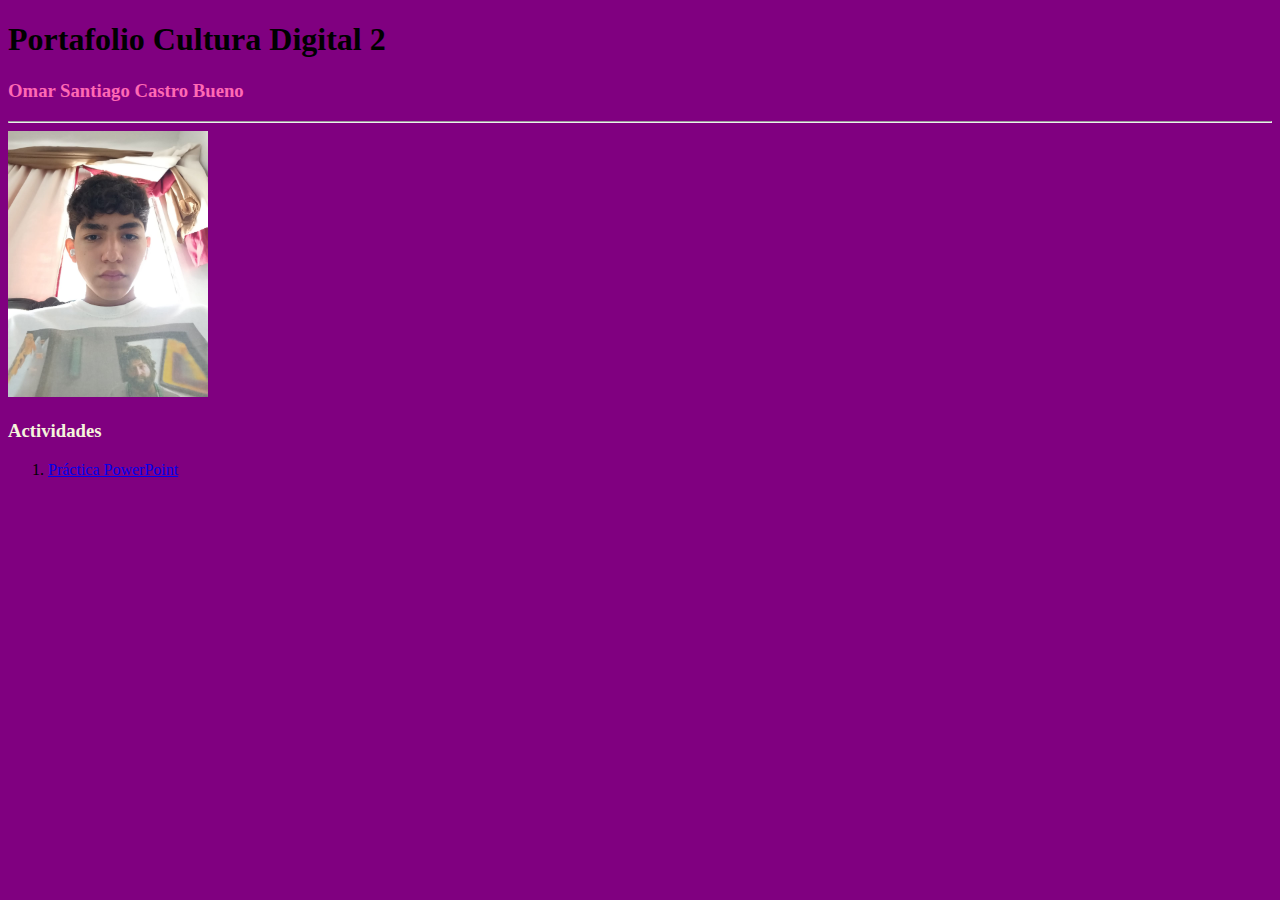
<file: index.html>
<!DOCTYPE html>
<html lang="en">
<head>
    <meta charset="UTF-8">
    <meta name="viewport" content="width=device-width, initial-scale=1.0">
    <title>Portafolio Cultura Digital 2</title>
</head>
<body bgcolor="purple">
    <h1 style="color:black">Portafolio Cultura Digital 2</h1>
    <h3 style="color: hotpink;">Omar Santiago Castro Bueno</h3>
    <hr>
    <img src="rosquete.jpg" alt="" width="200px">
    <h3 style="color: beige;">Actividades</h3>
    <ol>
        <li>
            <a href="https://github.com/Omarcazz/culturadigital2/blob/main/parcial1/practica3.pptx">Práctica PowerPoint</a>
        </li>
    </ol>
</body>
</html>
</file>
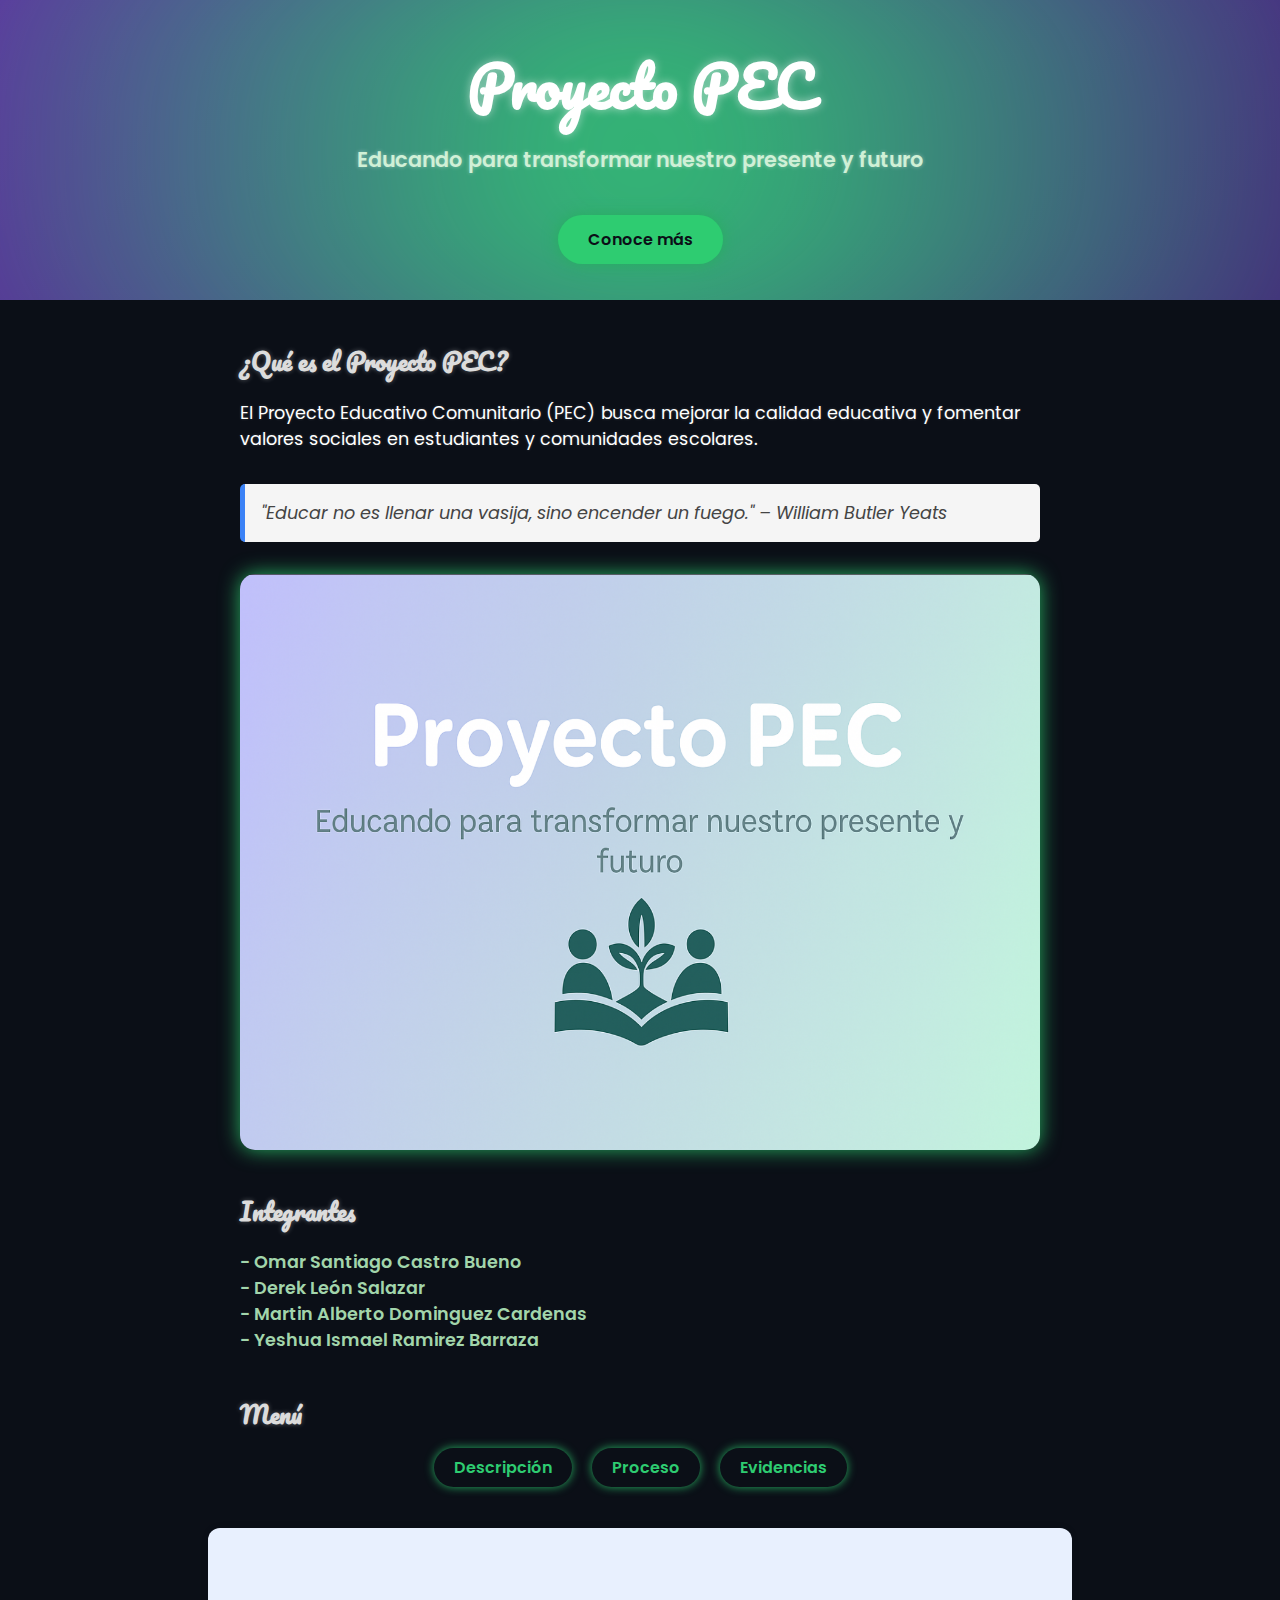
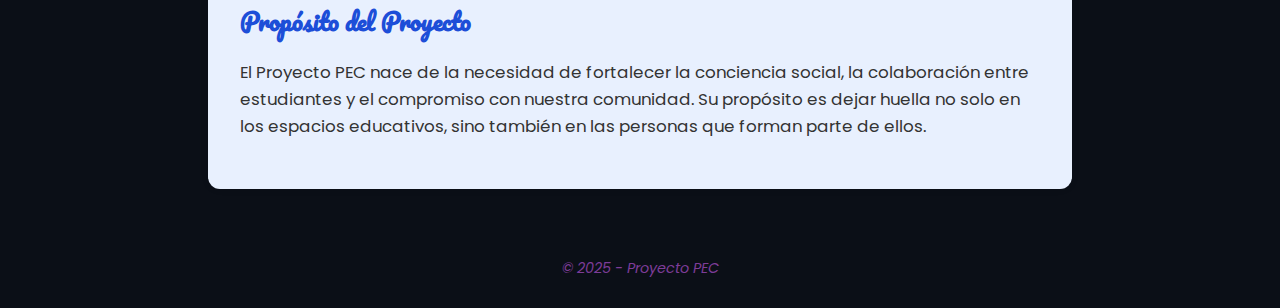
<file: PEC/index.html>
<!DOCTYPE html>
<html lang="es">
<head>
  <meta charset="UTF-8" />
  <title>Inicio - Proyecto PEC</title>
  <link rel="stylesheet" href="estilo.css" />
  <link href="https://fonts.googleapis.com/css2?family=Pacifico&family=Poppins:wght@400;600&display=swap" rel="stylesheet" />
  <meta name="viewport" content="width=device-width, initial-scale=1" />
</head>
<body>
  
  <!-- Banner -->
  <section class="banner">
    <div class="banner-contenido">
      <h1 class="titulo-banner">Proyecto PEC</h1>
      <p class="subtitulo-banner">Educando para transformar nuestro presente y futuro</p>
      <a href="#mas-info" class="boton-banner">Conoce más</a>
    </div>
    <div class="banner-animacion"></div>
  </section>

  <!-- Contenido principal -->
  <section id="mas-info" class="contenido">
    <h2>¿Qué es el Proyecto PEC?</h2>
    <p>El Proyecto Educativo Comunitario (PEC) busca mejorar la calidad educativa y fomentar valores sociales en estudiantes y comunidades escolares.</p>

    <blockquote class="frase-pec">
      "Educar no es llenar una vasija, sino encender un fuego." – William Butler Yeats
    </blockquote>

    <img src="imagenes/banner.png" alt="Foto del Proyecto PEC" class="imagen-proyecto" />

    <h2>Integrantes</h2>
    <ul class="lista-integrantes">
      <li>
        - Omar Santiago Castro Bueno
      </li>

      <li>
        - Derek León Salazar
      </li>

      <li>
        - Martin Alberto Dominguez Cardenas
      </li>

      <li>
        - Yeshua Ismael Ramirez Barraza
      </li>

    </ul>

    <h2>Menú</h2>
    <nav>
      <ul class="nav-lista">
        <li><a href="descripcion.html">Descripción</a></li>
        <li><a href="proceso.html">Proceso</a></li>
        <li><a href="evidencias.html">Evidencias</a></li>
      </ul>
    </nav>
  </section>

  <!-- Propósito del proyecto -->
  <section class="contenido reflexion-final">
    <h2>Propósito del Proyecto</h2>
    <p>
      El Proyecto PEC nace de la necesidad de fortalecer la conciencia social, la colaboración entre estudiantes y el compromiso con nuestra comunidad. Su propósito es dejar huella no solo en los espacios educativos, sino también en las personas que forman parte de ellos.
    </p>
  </section>

  <footer>
    <p>&copy; 2025 - Proyecto PEC</p>
  </footer>
  
  <script>
    // Animación suave al hacer click en "Conoce más"
    document.querySelector('.boton-banner').addEventListener('click', e => {
      e.preventDefault();
      document.querySelector('#mas-info').scrollIntoView({ behavior: 'smooth' });
    });
  </script>

</body>
</html>
</file>
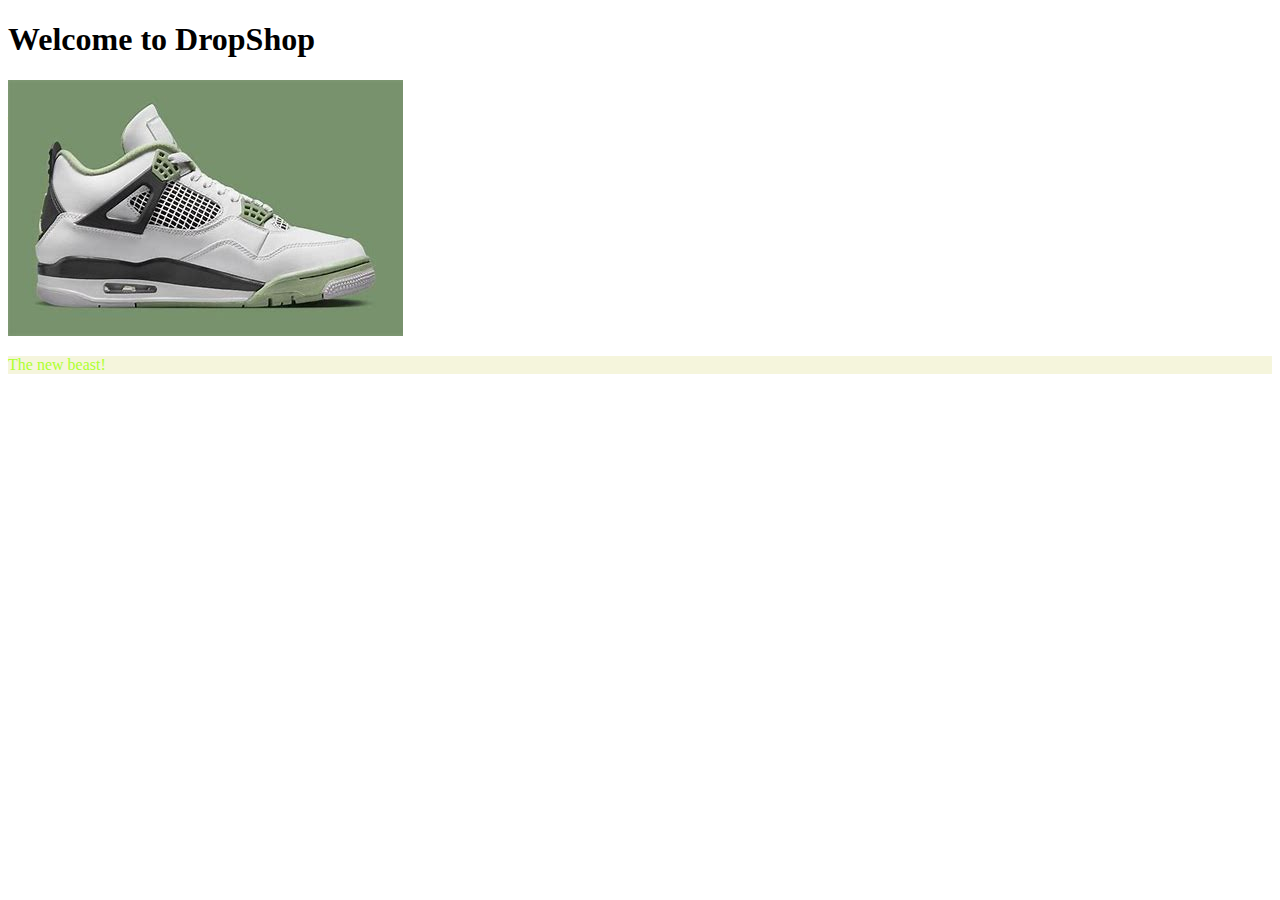
<file: mipagina.html>
<!DOCTYPE html>
<html lang="en">
<head>
    <meta charset="UTF-8">
    <meta name="viewport" content="width=device-width, initial-scale=1.0">
    <title>DropShop</title>
</head>
<body>
    <h1>Welcome to DropShop</h1>
    <img src="jordan.jpeg" alt="">
    <p style="color: greenyellow; background-color: beige;">
        The new beast!
    </p>

</body>
</html>
</file>
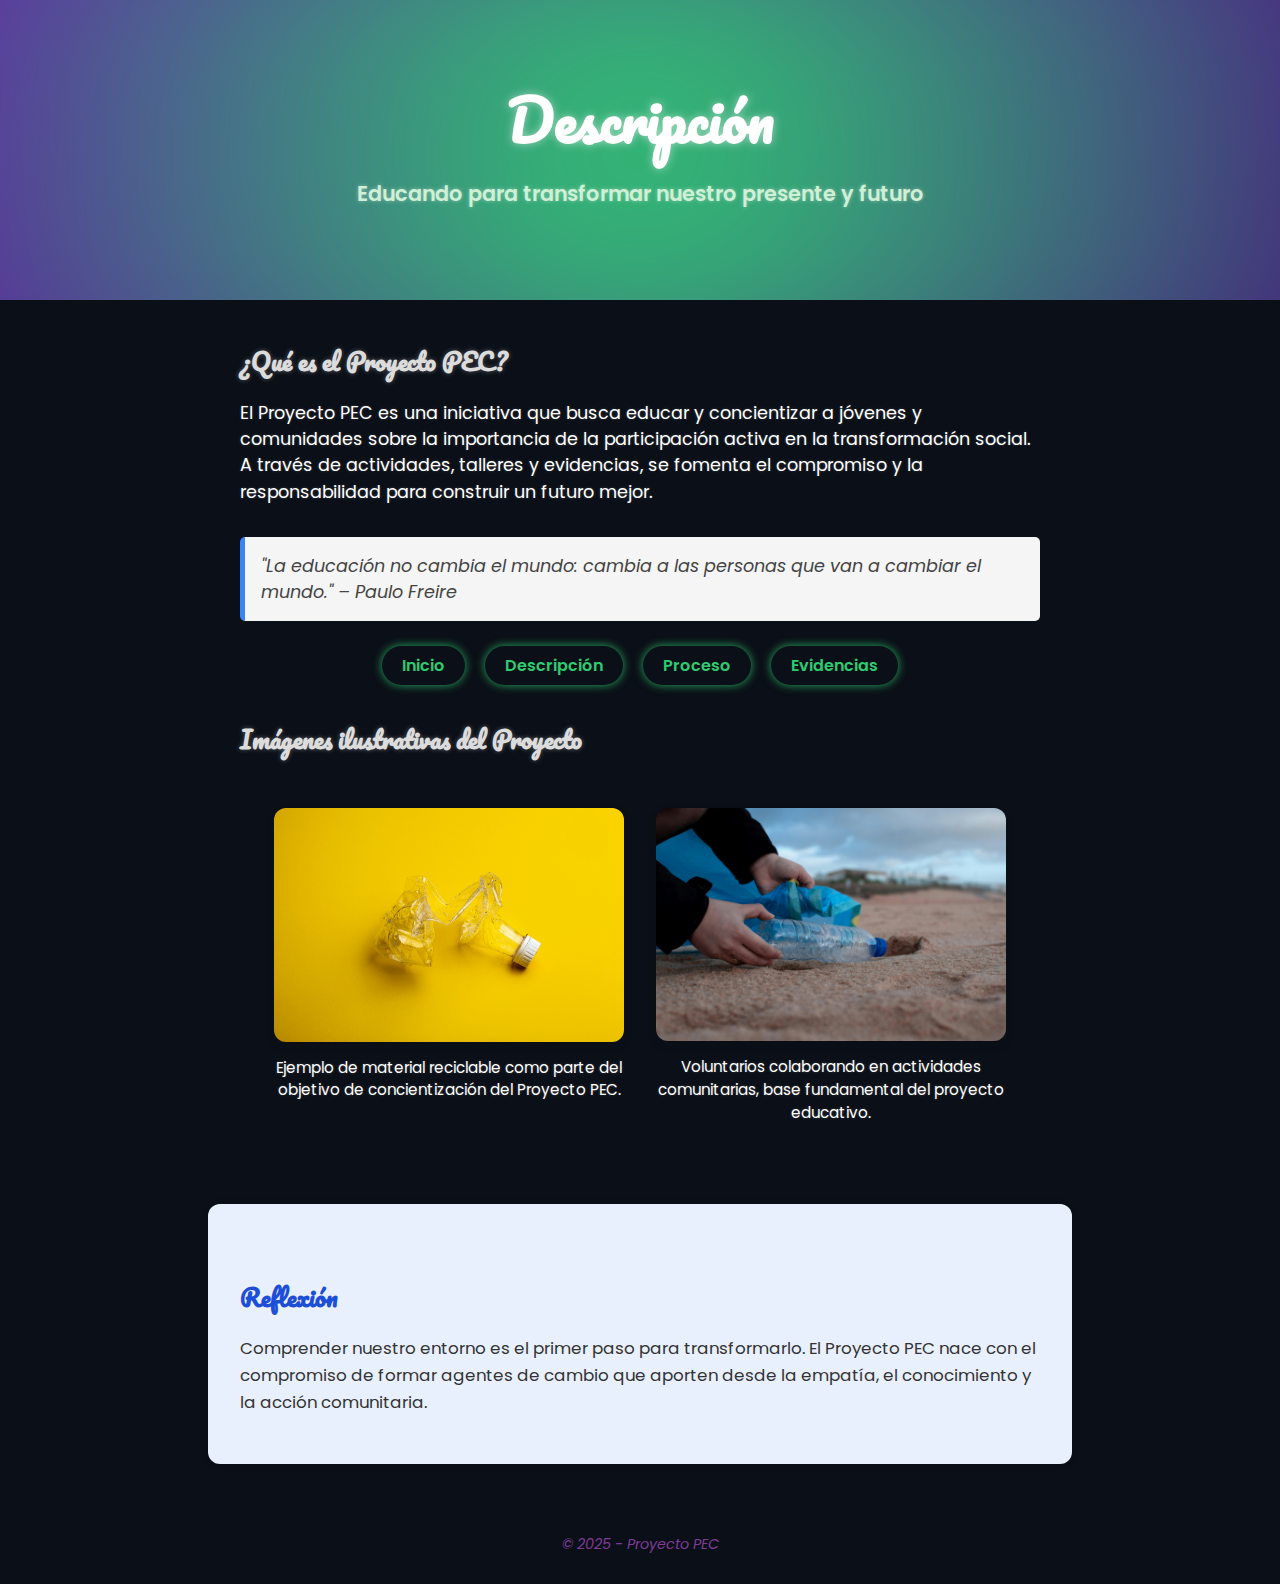
<file: PEC/descripcion.html>
<!DOCTYPE html>
<html lang="es">
<head>
  <meta charset="UTF-8" />
  <title>Descripción - Proyecto PEC</title>
  <link rel="stylesheet" href="estilo.css" />
  <link href="https://fonts.googleapis.com/css2?family=Pacifico&family=Poppins:wght@400;600&display=swap" rel="stylesheet" />
  <meta name="viewport" content="width=device-width, initial-scale=1.0" />
</head>
<body>

  <section class="banner">
    <div class="banner-contenido">
      <h1 class="titulo-banner">Descripción</h1>
      <p class="subtitulo-banner">Educando para transformar nuestro presente y futuro</p>
    </div>
    <div class="banner-animacion"></div>
  </section>

  <section id="mas-info" class="contenido">
    <h2>¿Qué es el Proyecto PEC?</h2>
    <p>
      El Proyecto PEC es una iniciativa que busca educar y concientizar a jóvenes y comunidades sobre la importancia de la participación activa en la transformación social. A través de actividades, talleres y evidencias, se fomenta el compromiso y la responsabilidad para construir un futuro mejor.
    </p>

    <blockquote class="frase-pec">
      "La educación no cambia el mundo: cambia a las personas que van a cambiar el mundo." – Paulo Freire
    </blockquote>

    <nav>
      <ul class="nav-lista">
        <li><a href="index.html">Inicio</a></li>
        <li><a href="descripcion.html">Descripción</a></li>
        <li><a href="proceso.html">Proceso</a></li>
        <li><a href="evidencias.html">Evidencias</a></li>
      </ul>
    </nav>
  </section>

  <section class="contenido imagenes-descripcion">
    <h2>Imágenes ilustrativas del Proyecto</h2>

    <div class="galeria-descripcion">
      <div class="item-imagen">
        <img src="imagenes/botella.jpg" alt="Botella reciclada">
        <p>Ejemplo de material reciclable como parte del objetivo de concientización del Proyecto PEC.</p>
      </div>

      <div class="item-imagen">
        <img src="imagenes/voluntarios.jpg" alt="Voluntariado en acción">
        <p>Voluntarios colaborando en actividades comunitarias, base fundamental del proyecto educativo.</p>
      </div>
    </div>
  </section>

  <section class="contenido reflexion-final">
    <h2>Reflexión</h2>
    <p>
      Comprender nuestro entorno es el primer paso para transformarlo. El Proyecto PEC nace con el compromiso de formar agentes de cambio que aporten desde la empatía, el conocimiento y la acción comunitaria.
    </p>
  </section>

  <footer>
    <p>&copy; 2025 - Proyecto PEC</p>
  </footer>

</body>
</html>
</file>
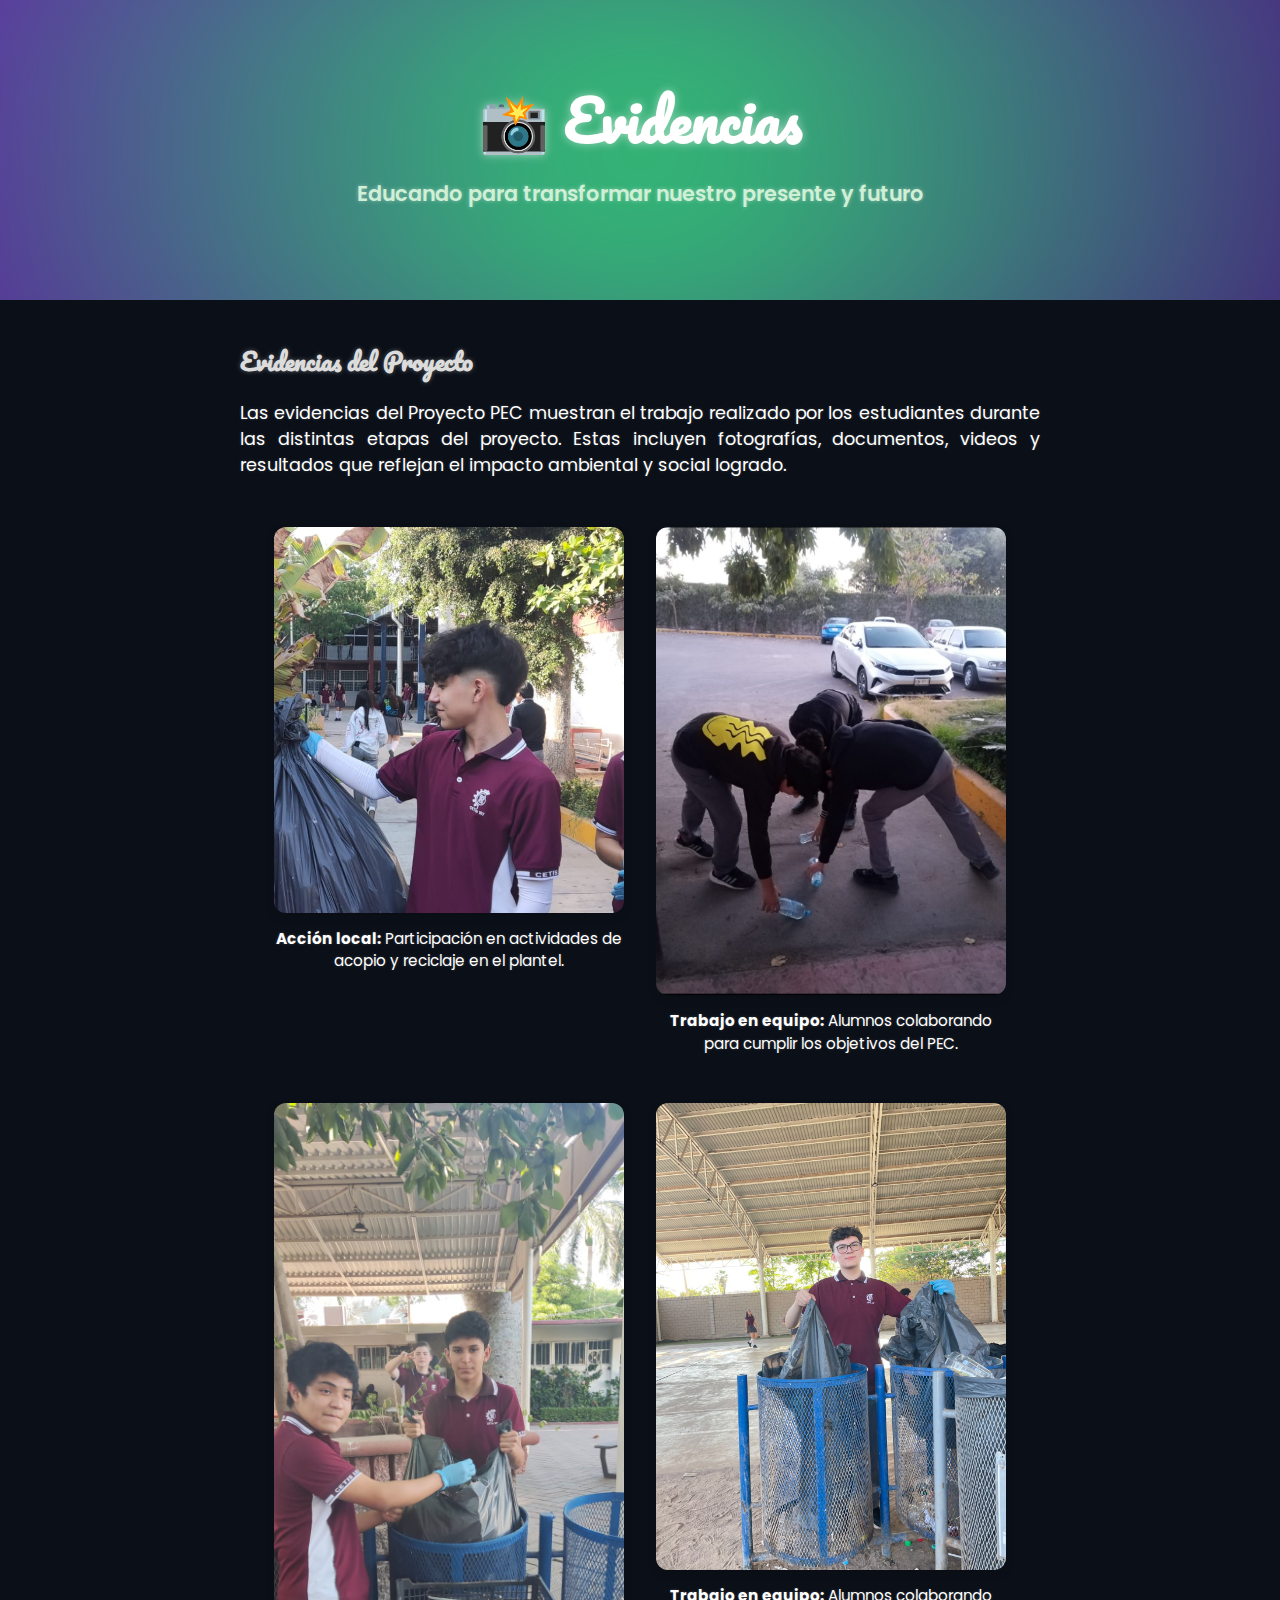
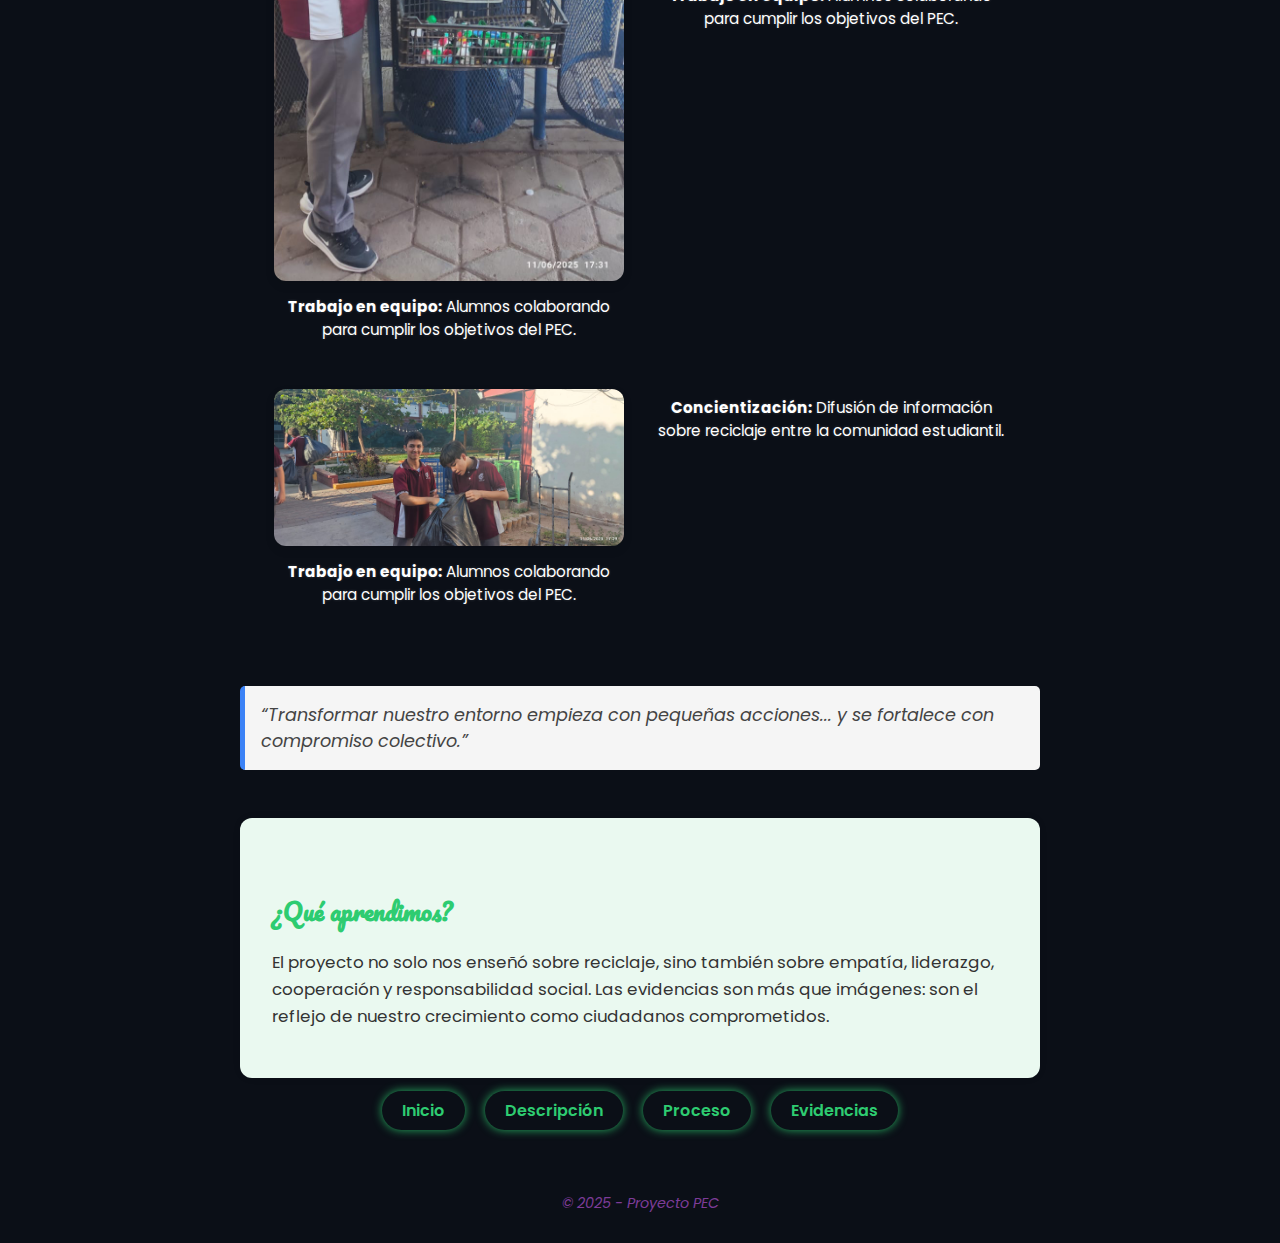
<file: PEC/evidencias.html>
<!DOCTYPE html>
<html lang="es">
<head>
  <meta charset="UTF-8" />
  <title>Evidencias - Proyecto PEC</title>
  <link rel="stylesheet" href="estilo.css" />
  <link href="https://fonts.googleapis.com/css2?family=Pacifico&family=Poppins:wght@400;600&display=swap" rel="stylesheet" />
  <meta name="viewport" content="width=device-width, initial-scale=1.0" />
</head>
<body>

  <section class="banner">
    <div class="banner-contenido">
      <h1 class="titulo-banner">📸 Evidencias</h1>
      <p class="subtitulo-banner">Educando para transformar nuestro presente y futuro</p>
    </div>
    <div class="banner-animacion"></div>
  </section>

  <section class="contenido">
    <h2>Evidencias del Proyecto</h2>
    <p style="text-align: justify;">
      Las evidencias del Proyecto PEC muestran el trabajo realizado por los estudiantes durante las distintas etapas del proyecto. Estas incluyen fotografías, documentos, videos y resultados que reflejan el impacto ambiental y social logrado.
    </p>

    <div class="galeria-descripcion">
      <div class="item-imagen">
        <img src="imagenes/evidencia2.jpg" alt="Evidencia en el plantel">
        <p><strong>Acción local:</strong> Participación en actividades de acopio y reciclaje en el plantel.</p>
      </div>

      <div class="item-imagen">
        <img src="imagenes/evidencia1.jpg" alt="Actividad con estudiantes">
        <p><strong>Trabajo en equipo:</strong> Alumnos colaborando para cumplir los objetivos del PEC.</p>
      </div>

      <div class="item-imagen">
        <img src="imagenes/Martin.jpg" alt="Actividad con estudiantes">
        <p><strong>Trabajo en equipo:</strong> Alumnos colaborando para cumplir los objetivos del PEC.</p>
      </div>

      <div class="item-imagen">
        <img src="imagenes/Derek.jpg" alt="Actividad con estudiantes">
        <p><strong>Trabajo en equipo:</strong> Alumnos colaborando para cumplir los objetivos del PEC.</p>
      </div>

      <div class="item-imagen">
        <img src="imagenes/Yeshua.jpg" alt="Actividad con estudiantes">
        <p><strong>Trabajo en equipo:</strong> Alumnos colaborando para cumplir los objetivos del PEC.</p>
      </div>

      <div class="item-imagen">
        <p><strong>Concientización:</strong> Difusión de información sobre reciclaje entre la comunidad estudiantil.</p>
      </div>
    </div>

    <div class="frase-pec" style="margin-top: 3rem;">
      “Transformar nuestro entorno empieza con pequeñas acciones... y se fortalece con compromiso colectivo.”
    </div>

    <section class="reflexion-final" style="background-color: #eaf9f0; color: #222;">
      <h2 style="color: #2ecc71;">¿Qué aprendimos?</h2>
      <p style="font-size: 1.05rem;">
        El proyecto no solo nos enseñó sobre reciclaje, sino también sobre empatía, liderazgo, cooperación y responsabilidad social. Las evidencias son más que imágenes: son el reflejo de nuestro crecimiento como ciudadanos comprometidos.
      </p>
    </section>

    <nav>
      <ul class="nav-lista">
        <li><a href="index.html">Inicio</a></li>
        <li><a href="descripcion.html">Descripción</a></li>
        <li><a href="proceso.html">Proceso</a></li>
        <li><a href="evidencias.html">Evidencias</a></li>
      </ul>
    </nav>
  </section>

  <footer>
    <p>&copy; 2025 - Proyecto PEC</p>
  </footer>

</body>
</html>
</file>
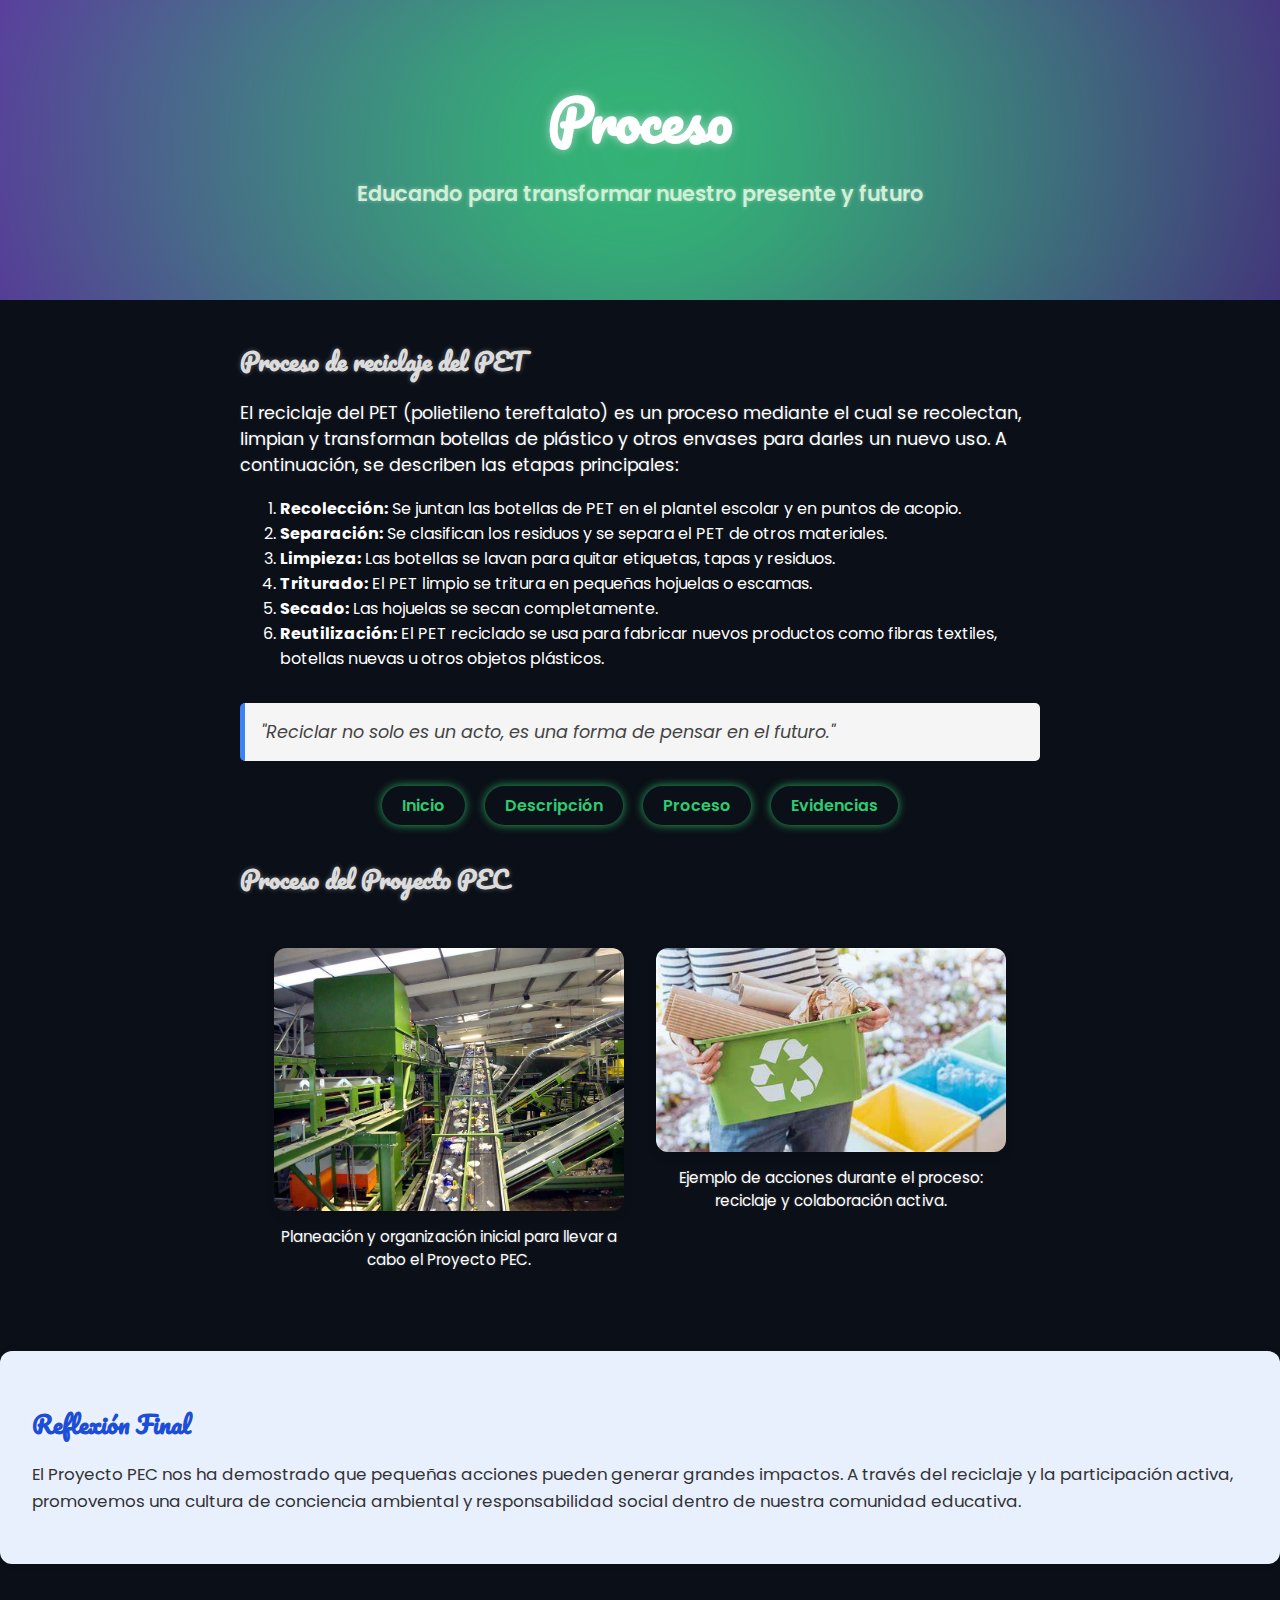
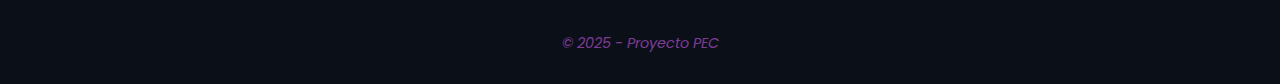
<file: PEC/proceso.html>
<!DOCTYPE html>
<html lang="es">
<head>
  <meta charset="UTF-8" />
  <title>Proceso - Proyecto PEC</title>
  <link rel="stylesheet" href="estilo.css" />
  <link href="https://fonts.googleapis.com/css2?family=Pacifico&family=Poppins:wght@400;600&display=swap" rel="stylesheet" />
  <meta name="viewport" content="width=device-width, initial-scale=1.0" />
</head>
<body>

  <section class="banner">
    <div class="banner-contenido">
      <h1 class="titulo-banner">Proceso</h1>
      <p class="subtitulo-banner">Educando para transformar nuestro presente y futuro</p>
    </div>
    <div class="banner-animacion"></div>
  </section>

  <section id="mas-info" class="contenido">
    <h2>Proceso de reciclaje del PET</h2>
    <p>
      El reciclaje del PET (polietileno tereftalato) es un proceso mediante el cual se recolectan, limpian y transforman botellas de plástico y otros envases para darles un nuevo uso. A continuación, se describen las etapas principales:
    </p>
    <ol>
      <li><strong>Recolección:</strong> Se juntan las botellas de PET en el plantel escolar y en puntos de acopio.</li>
      <li><strong>Separación:</strong> Se clasifican los residuos y se separa el PET de otros materiales.</li>
      <li><strong>Limpieza:</strong> Las botellas se lavan para quitar etiquetas, tapas y residuos.</li>
      <li><strong>Triturado:</strong> El PET limpio se tritura en pequeñas hojuelas o escamas.</li>
      <li><strong>Secado:</strong> Las hojuelas se secan completamente.</li>
      <li><strong>Reutilización:</strong> El PET reciclado se usa para fabricar nuevos productos como fibras textiles, botellas nuevas u otros objetos plásticos.</li>
    </ol>

    <blockquote class="frase-pec">
      "Reciclar no solo es un acto, es una forma de pensar en el futuro."
    </blockquote>

    <nav>
      <ul class="nav-lista">
        <li><a href="index.html">Inicio</a></li>
        <li><a href="descripcion.html">Descripción</a></li>
        <li><a href="proceso.html">Proceso</a></li>
        <li><a href="evidencias.html">Evidencias</a></li>
      </ul>
    </nav>
  </section>

  <section class="contenido imagenes-proceso">
    <h2>Proceso del Proyecto PEC</h2>

    <div class="galeria-descripcion">
      <div class="item-imagen">
        <img src="imagenes/proceso1.jpeg" alt="Planeación del proyecto">
        <p>Planeación y organización inicial para llevar a cabo el Proyecto PEC.</p>
      </div>

      <div class="item-imagen">
        <img src="imagenes/proceso2.jpeg" alt="Reciclaje en acción">
        <p>Ejemplo de acciones durante el proceso: reciclaje y colaboración activa.</p>
      </div>
    </div>
  </section>

  <section class="reflexion-final">
    <h2>Reflexión Final</h2>
    <p>
      El Proyecto PEC nos ha demostrado que pequeñas acciones pueden generar grandes impactos. 
      A través del reciclaje y la participación activa, promovemos una cultura de conciencia ambiental 
      y responsabilidad social dentro de nuestra comunidad educativa.
    </p>
  </section>

  <footer>
    <p>&copy; 2025 - Proyecto PEC</p>
  </footer>

</body>
</html>
</file>
<file: PEC/estilo.css>
/* Fuentes */
body {
  font-family: 'Poppins', sans-serif;
  background: #0b0f17;
  color: #ffffff;
  margin: 0;
  padding: 0;
}

h1, h2 {
  font-family: 'Pacifico', cursive;
  color: #ffffff;
  text-shadow: 0 0 6px rgba(255, 255, 255, 0.6);
}

/* Banner */
.banner {
  position: relative;
  background: linear-gradient(135deg, #6a0dad, #4a007e);
  height: 300px;
  display: flex;
  justify-content: center;
  align-items: center;
  overflow: hidden;
}

.banner-contenido {
  text-align: center;
  z-index: 10;
  animation: fadeInDown 1.5s ease forwards;
}

.titulo-banner {
  font-size: 3.5rem;
  margin: 0;
  animation: glow 2.5s ease-in-out infinite alternate;
  color: #ffffff;
  text-shadow: 0 0 10px rgba(255, 255, 255, 0.5);
}

.subtitulo-banner {
  font-size: 1.3rem;
  margin-top: 10px;
  font-weight: 600;
  color: #d0f0d6;
  text-shadow: 0 0 4px rgba(255, 255, 255, 0.4);
  animation: fadeIn 3s ease forwards 1s;
}

.boton-banner {
  display: inline-block;
  margin-top: 20px;
  padding: 12px 30px;
  background: #2ecc71;
  color: #0b0f17;
  font-weight: 600;
  text-decoration: none;
  border-radius: 30px;
  box-shadow: 0 0 15px #27ae60;
  transition: background-color 0.3s ease, box-shadow 0.3s ease;
  animation: fadeIn 3s ease forwards 1.5s;
}

.boton-banner:hover {
  background-color: #27ae60;
  box-shadow: 0 0 25px #2ecc71;
  cursor: pointer;
}

/* Difuminado verde animado detrás */
.banner-animacion {
  position: absolute;
  top: -50%;
  left: -50%;
  width: 200%;
  height: 200%;
  background: radial-gradient(circle at center, #2ecc71, transparent 70%);
  filter: blur(100px);
  animation: moveGlow 10s linear infinite alternate;
  z-index: 5;
}

/* Contenido principal */
.contenido {
  max-width: 800px;
  margin: 30px auto;
  padding: 0 20px;
  animation: fadeInUp 2s ease forwards;
}

.contenido h2 {
  margin-top: 40px;
  margin-bottom: 10px;
  color: #dcdcdc;
  text-shadow: 0 0 5px rgba(255, 255, 255, 0.3);
}

.contenido p {
  font-size: 1.1rem;
  line-height: 1.5;
  color: #ffffff;
  text-shadow: 0 0 3px rgba(255, 255, 255, 0.2);
}

.imagen-proyecto {
  display: block;
  margin: 20px auto;
  max-width: 100%;
  border-radius: 15px;
  box-shadow: 0 0 20px #27ae60;
  transition: transform 0.3s ease;
}

.imagen-proyecto:hover {
  transform: scale(1.05);
}

.lista-integrantes {
  list-style-type: none;
  padding-left: 0;
  color: #a2d5ab;
  font-weight: 600;
  font-size: 1.1rem;
}

.nav-lista {
  list-style-type: none;
  padding-left: 0;
  display: flex;
  gap: 20px;
  justify-content: center;
  margin-top: 20px;
}

.nav-lista li a {
  color: #2ecc71;
  font-weight: 600;
  text-decoration: none;
  padding: 8px 20px;
  border-radius: 20px;
  box-shadow: 0 0 10px #27ae60;
  transition: background-color 0.3s ease, color 0.3s ease;
}

.nav-lista li a:hover {
  background-color: #27ae60;
  color: #0b0f17;
  box-shadow: 0 0 25px #2ecc71;
  cursor: pointer;
}

/* Footer */
footer {
  text-align: center;
  padding: 15px 0;
  margin-top: 40px;
  font-size: 0.9rem;
  color: #7d3c98;
  font-style: italic;
}

/* Animaciones */
@keyframes glow {
  from {
    text-shadow: 0 0 6px rgba(255, 255, 255, 0.3);
  }
  to {
    text-shadow: 0 0 15px rgba(255, 255, 255, 0.6);
  }
}

@keyframes fadeInDown {
  0% {
    opacity: 0;
    transform: translateY(-20px);
  }
  100% {
    opacity: 1;
    transform: translateY(0);
  }
}

@keyframes fadeIn {
  0% {
    opacity: 0;
  }
  100% {
    opacity: 1;
  }
}

@keyframes fadeInUp {
  0% {
    opacity: 0;
    transform: translateY(20px);
  }
  100% {
    opacity: 1;
    transform: translateY(0);
  }
}

@keyframes moveGlow {
  0% {
    transform: translate(0, 0);
  }
  100% {
    transform: translate(50px, 50px);
  }
}

/* Responsive (para celular) */
@media screen and (max-width: 600px) {
  .titulo-banner {
    font-size: 2.2rem;
  }
  .subtitulo-banner {
    font-size: 1rem;
  }
  .boton-banner {
    padding: 10px 25px;
  }
  .contenido {
    padding: 0 15px;
  }
  .nav-lista {
    flex-direction: column;
    gap: 12px;
  }
}

.galeria-descripcion {
  display: flex;
  flex-wrap: wrap;
  justify-content: center;
  gap: 2rem;
  margin-top: 2rem;
  padding: 1rem;
}

.item-imagen {
  max-width: 350px;
  text-align: center;
}

.item-imagen img {
  width: 100%;
  height: auto;
  border-radius: 12px;
  box-shadow: 0 4px 10px rgba(0, 0, 0, 0.1);
  transition: transform 0.3s ease;
}

.item-imagen img:hover {
  transform: scale(1.03);
}

.item-imagen p {
  margin-top: 0.5rem;
  font-size: 0.95rem;
}

/* Frase destacada */
.frase-pec {
  font-style: italic;
  background-color: #f5f5f5;
  padding: 1rem;
  border-left: 5px solid #3b82f6;
  margin: 2rem 0;
  font-size: 1.1rem;
  color: #444;
  border-radius: 5px;
}

/* Reflexión o propósito */
.reflexion-final {
  background-color: #e8f0fe;
  padding: 2rem;
  margin-top: 3rem;
  border-radius: 12px;
  box-shadow: 0 0 10px rgba(0,0,0,0.05);
}

.reflexion-final h2 {
  color: #1d4ed8;
  margin-bottom: 1rem;
}

.reflexion-final p {
  font-size: 1.05rem;
  color: #333;
  line-height: 1.6;
}
</file>
